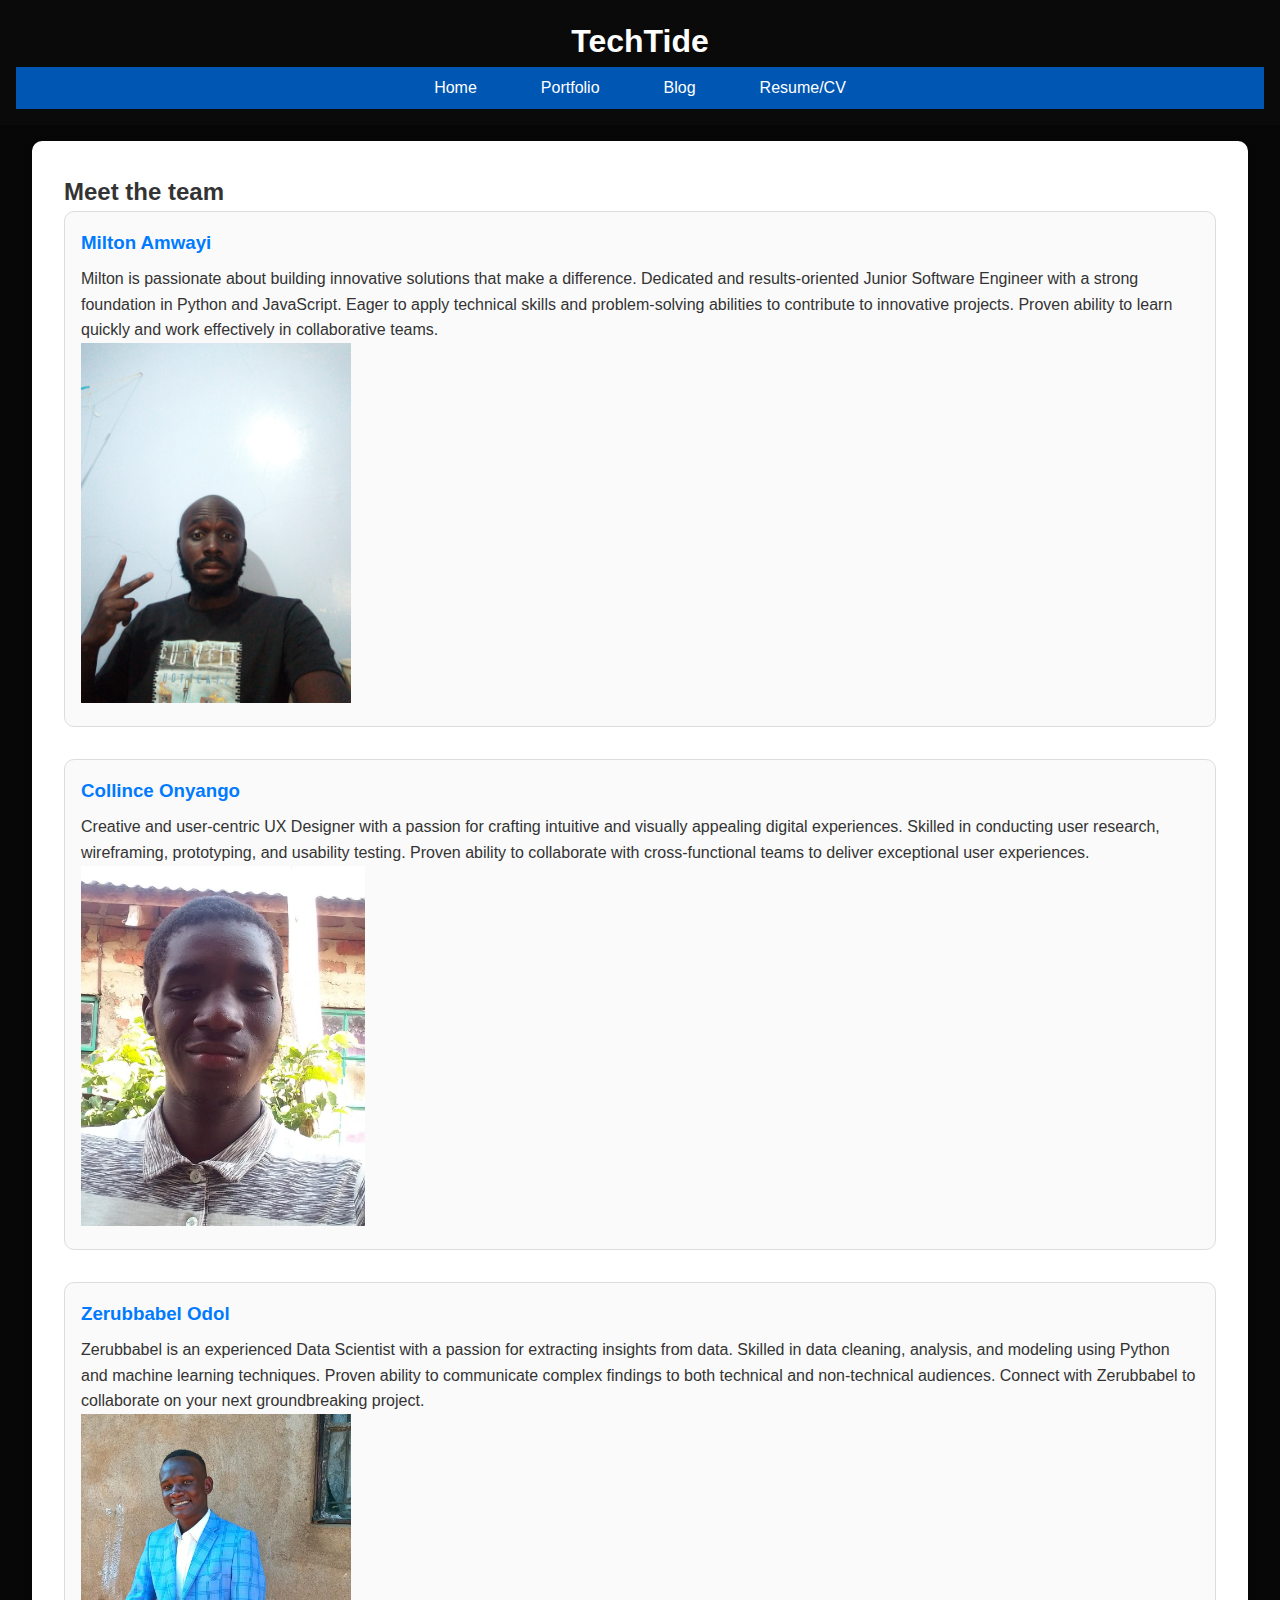
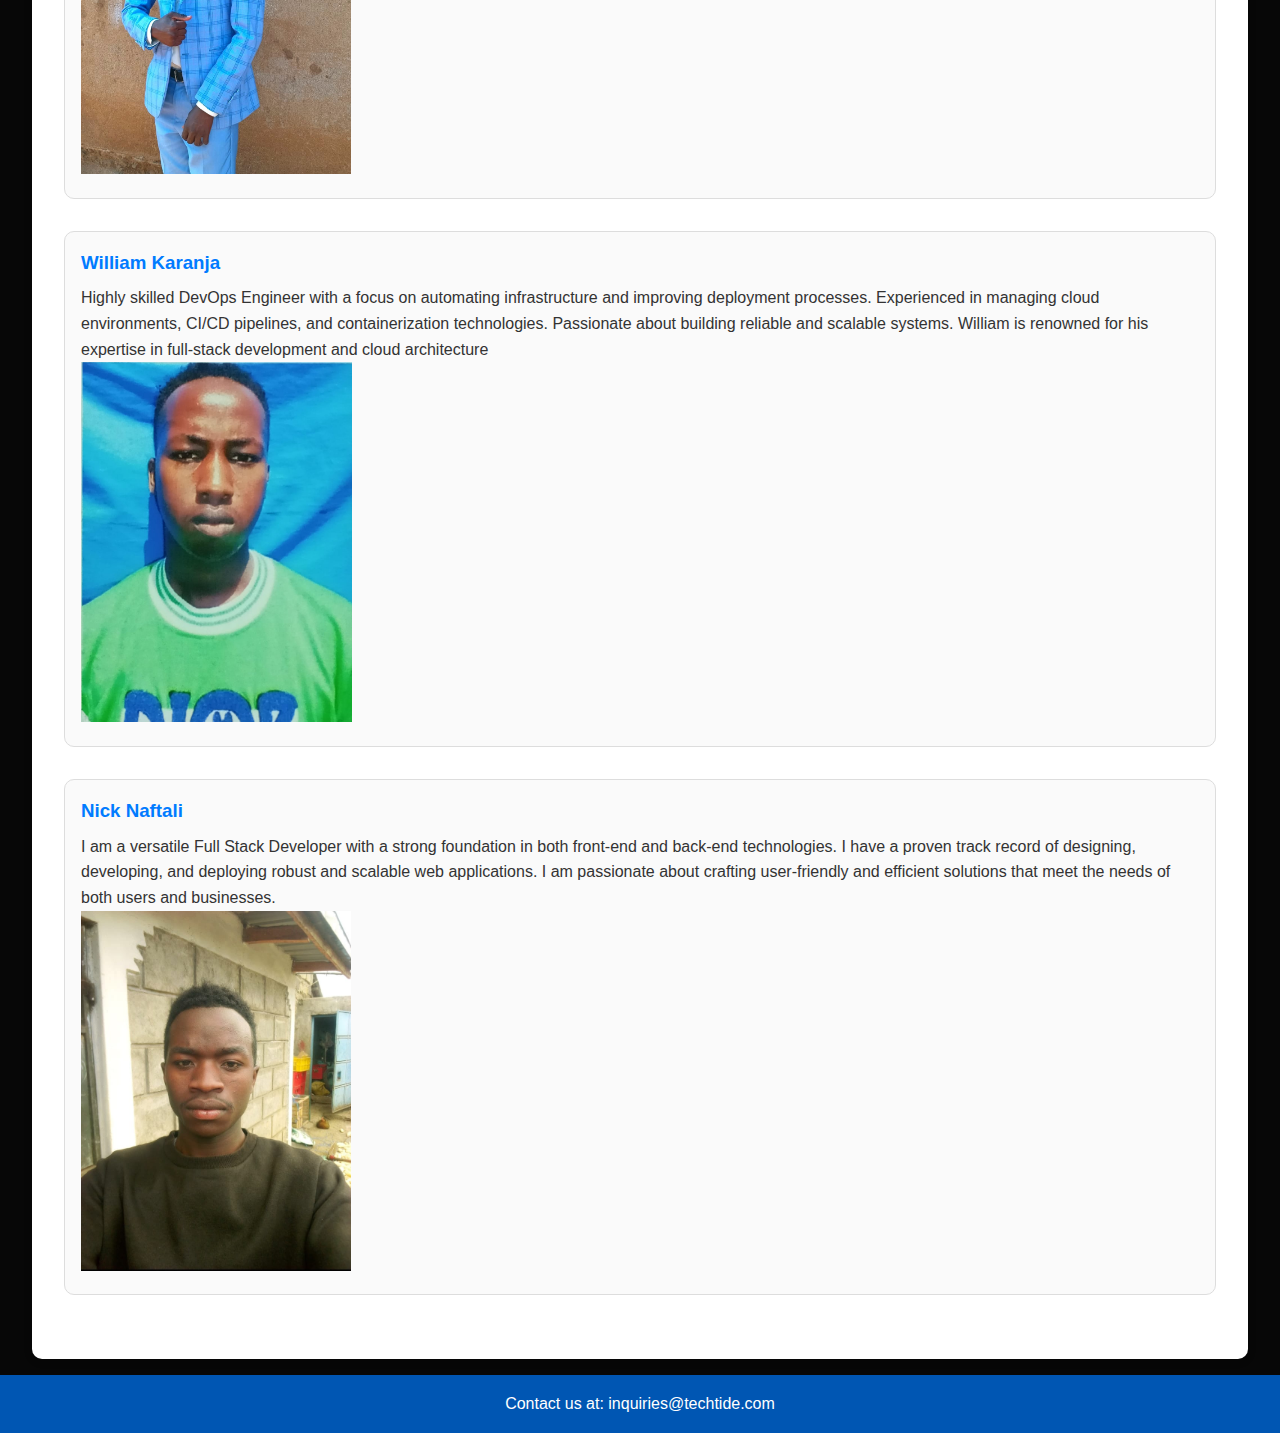
<file: classProject-draft001/index.html>
<!DOCTYPE html>
<html lang="en">
<head>
    <meta charset="UTF-8">
    <meta name="viewport" content="width=device-width, initial-scale=1.0">
    <title>Home</title>
    <link rel="stylesheet" href="css/styles.css">
</head>
<body>
    <header>
        <h1>TechTide</h1>
        <nav>
            <ul>
                <li><a href="index.html">Home</a></li>
                <li><a href="portfolio.html">Portfolio</a></li>
                <li><a href="blog.html">Blog</a></li>
                <li><a href="resume.html">Resume/CV</a></li>
            </ul>
        </nav>
    </header>
    <section>
        <h2>Meet the team</h2>
        <div class="team-member">
            <h3>Milton Amwayi</h3>
            <p>
                Milton is passionate about building innovative solutions that make a difference. Dedicated and results-oriented Junior Software Engineer with a strong foundation in Python and JavaScript. Eager to apply technical skills and problem-solving abilities to contribute to innovative projects. Proven ability to learn quickly and work effectively in collaborative teams.
            </p>
            <img src="images/001-milton.jpeg" alt="Milton" width="" height="360">
        </div>

        <div class="team-member">
            <h3>Collince Onyango</h3>
            <p>
                Creative and user-centric UX Designer with a passion for crafting intuitive and visually appealing digital experiences. Skilled in conducting user research, wireframing, prototyping, and usability testing. Proven ability to collaborate with cross-functional teams to deliver exceptional user experiences.
            </p>
            <img src="images/002-collince onyango.jpeg" alt="collinceonyango" width="" height="360">
        </div>

        <div class="team-member">
            <h3>Zerubbabel Odol</h3>
            <p>
                Zerubbabel is an experienced Data Scientist with a passion for extracting insights from data. Skilled in data cleaning, analysis, and modeling using Python and machine learning techniques. Proven ability to communicate complex findings to both technical and non-technical audiences. Connect with Zerubbabel to collaborate on your next groundbreaking project.
            </p>
            <img src="images/004-zerubbabel odol.jpeg" alt="zerubbabelodol" width="" height="360">
        </div>

        <div class="team-member">
            <h3>William Karanja</h3>
            <p>
                Highly skilled DevOps Engineer with a focus on automating infrastructure and improving deployment processes. Experienced in managing cloud environments, CI/CD pipelines, and containerization technologies. Passionate about building reliable and scalable systems. William is renowned for his expertise in full-stack development and cloud architecture
            </p>
            <img src="images/003-william karanja.jpeg" alt="williamkaranja" width="" height="360">
        </div>
        
        <div class="team-member">
            <h3>Nick Naftali</h3>
            <p>
                I am a versatile Full Stack Developer with a strong foundation in both front-end and back-end technologies. I have a proven track record of designing, developing, and deploying robust and scalable web applications. I am passionate about crafting user-friendly and efficient solutions that meet the needs of both users and businesses.
            </p>
            <img src="images/005-nick naftali.jpeg" alt="nicknaftali" width="" height="360">
        </div>
        <!-- Add more members as needed -->
    </section>
    <footer>
        <p>Contact us at: inquiries@techtide.com</p>
    </footer>
</body>
</html>
</file>
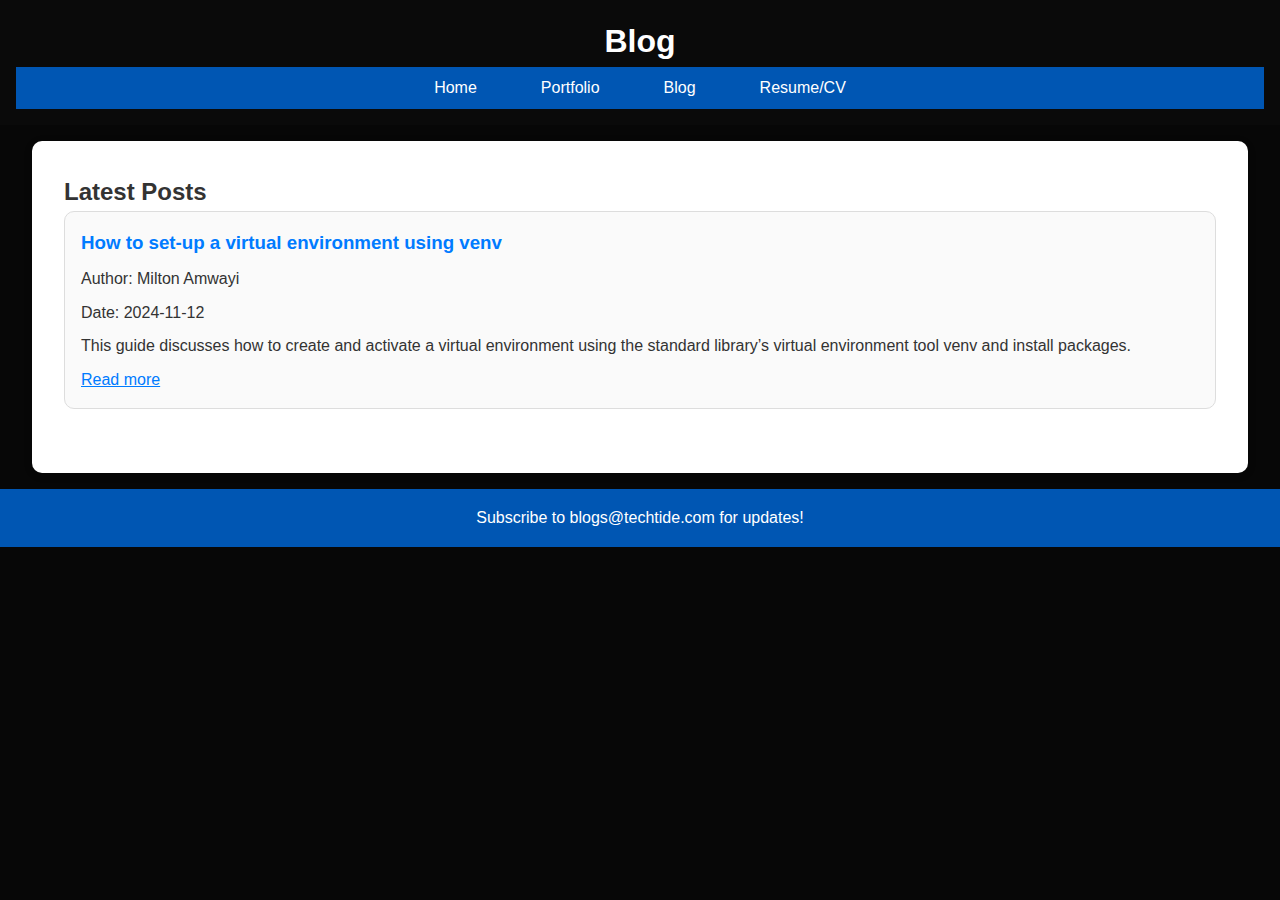
<file: classProject-draft001/blog.html>
<!DOCTYPE html>
<html lang="en">
<head>
    <meta charset="UTF-8">
    <meta name="viewport" content="width=device-width, initial-scale=1.0">
    <title>Blog</title>
    <link rel="stylesheet" href="css/styles.css">
</head>
<body>
    <header>
        <h1>Blog</h1>
        <nav>
            <ul>
                <li><a href="index.html">Home</a></li>
                <li><a href="portfolio.html">Portfolio</a></li>
                <li><a href="blog.html">Blog</a></li>
                <li><a href="resume.html">Resume/CV</a></li>
            </ul>
        </nav>
    </header>
    <section>
        <h2>Latest Posts</h2>
        <article>
            <h3>How to set-up a virtual environment using venv</h3>
            <p>Author: Milton Amwayi</p>
            <p>Date: 2024-11-12</p>
            <p>
                This guide discusses how to create and activate a virtual environment 
                using the standard library’s virtual environment tool venv and install packages.
            </p>
            <a href="blogs/001-How to set-up a virtual environment using venv.html">Read more</a>
        </article>
        <!-- Repeat for other posts -->
    </section>
    <footer>
        <p>Subscribe to blogs@techtide.com for updates!</p>
    </footer>
</body>
</html>
</file>
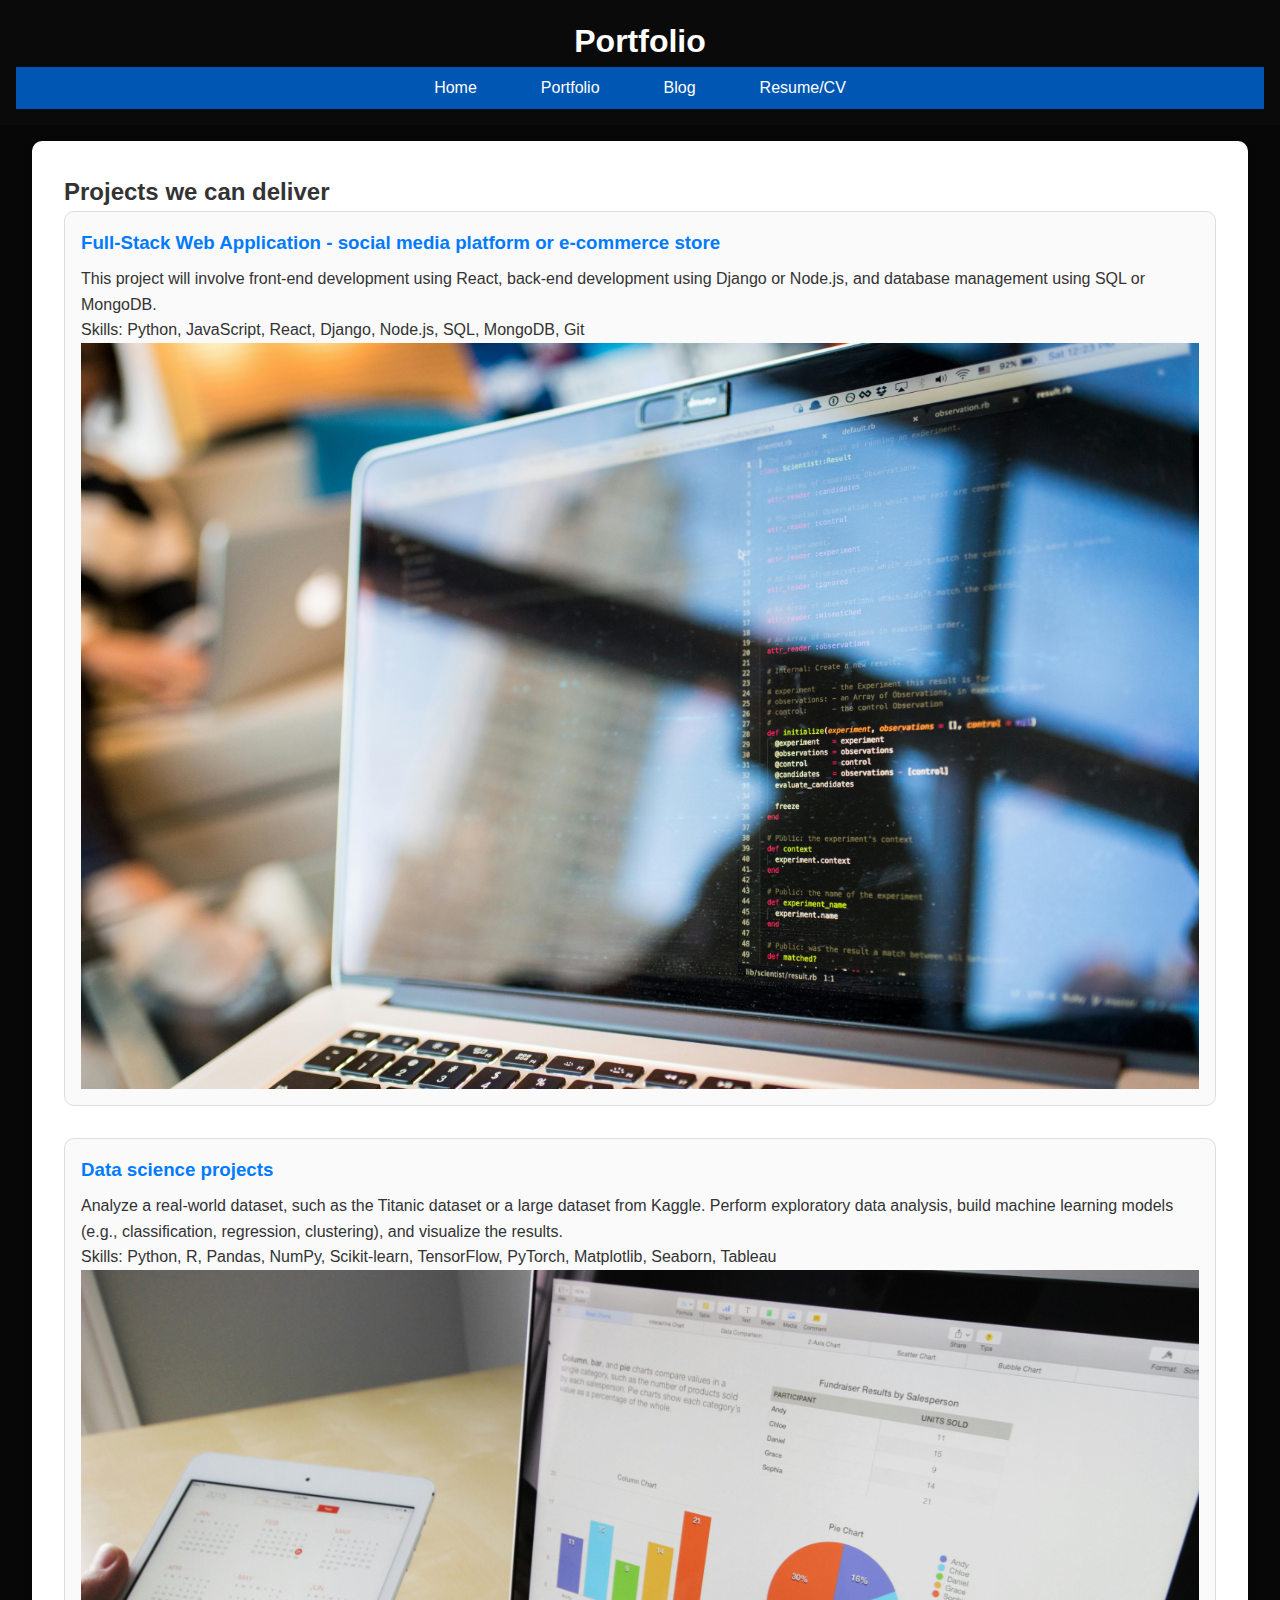
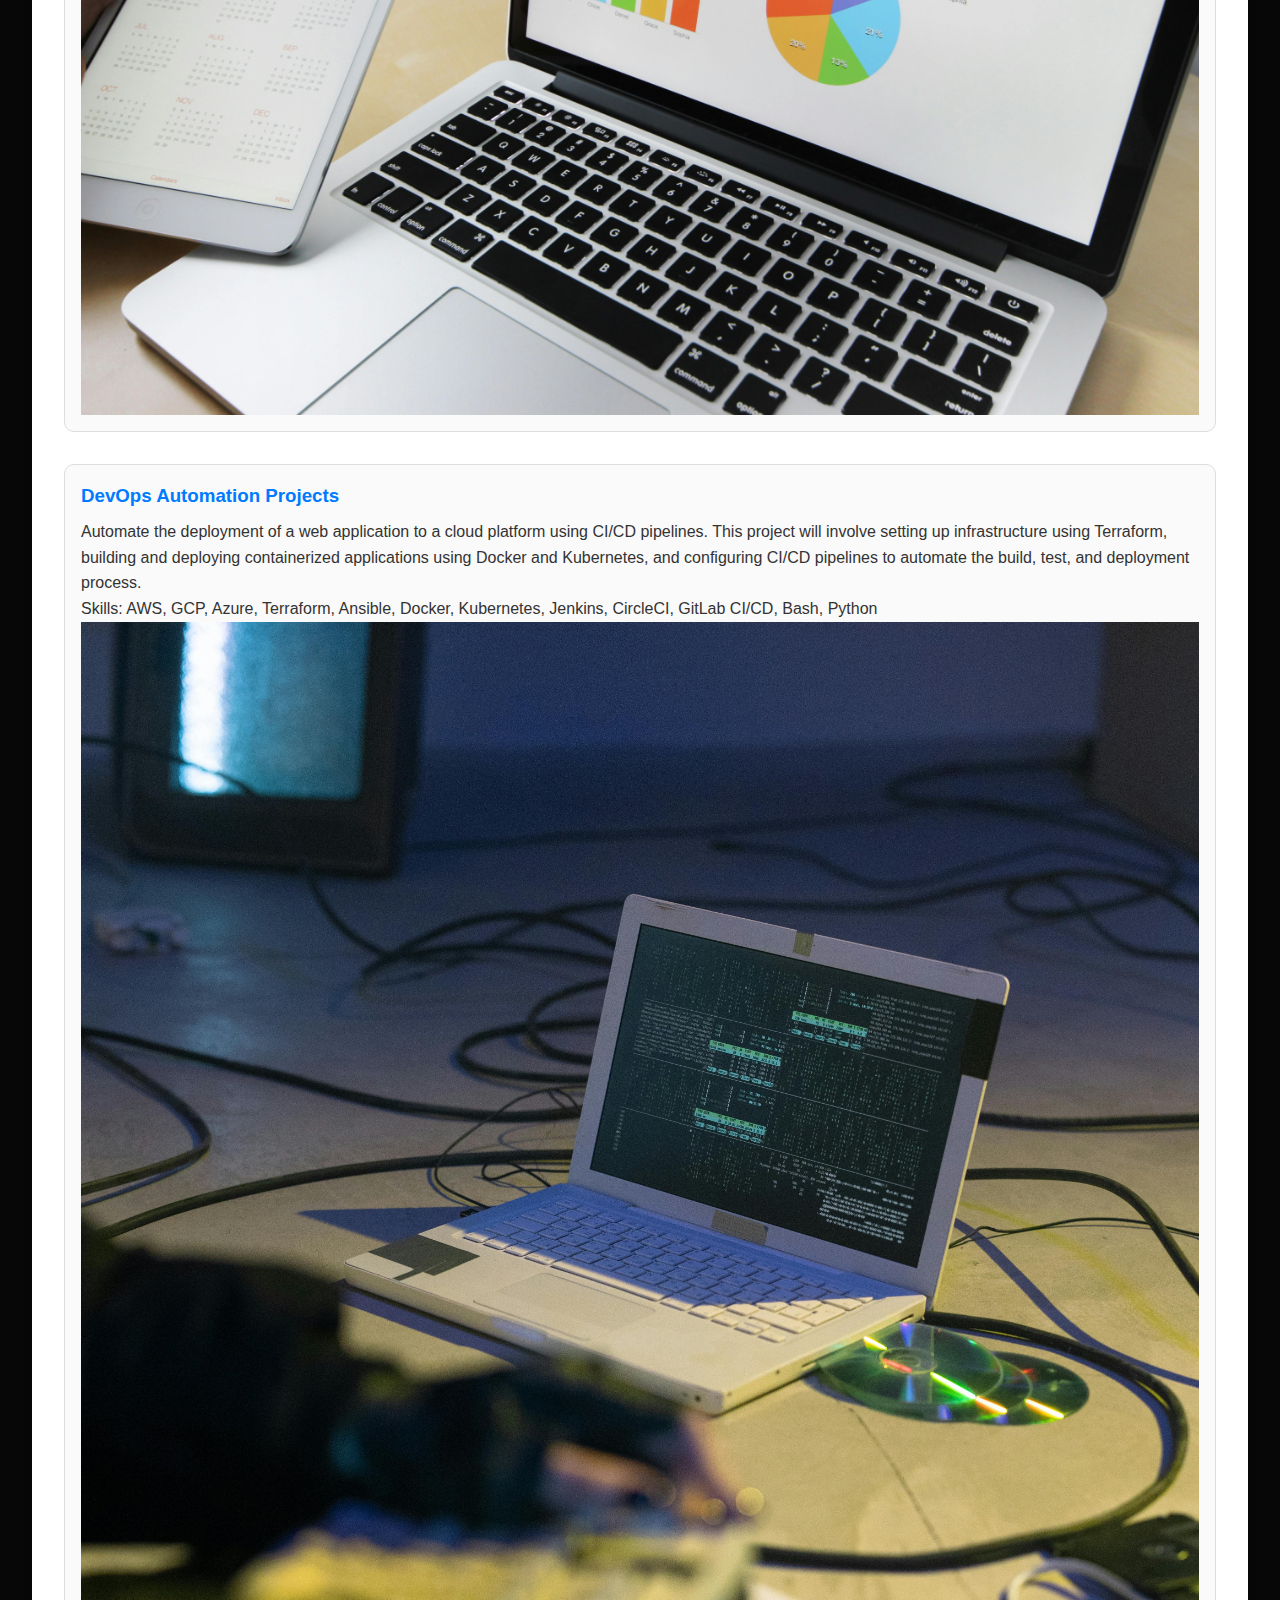
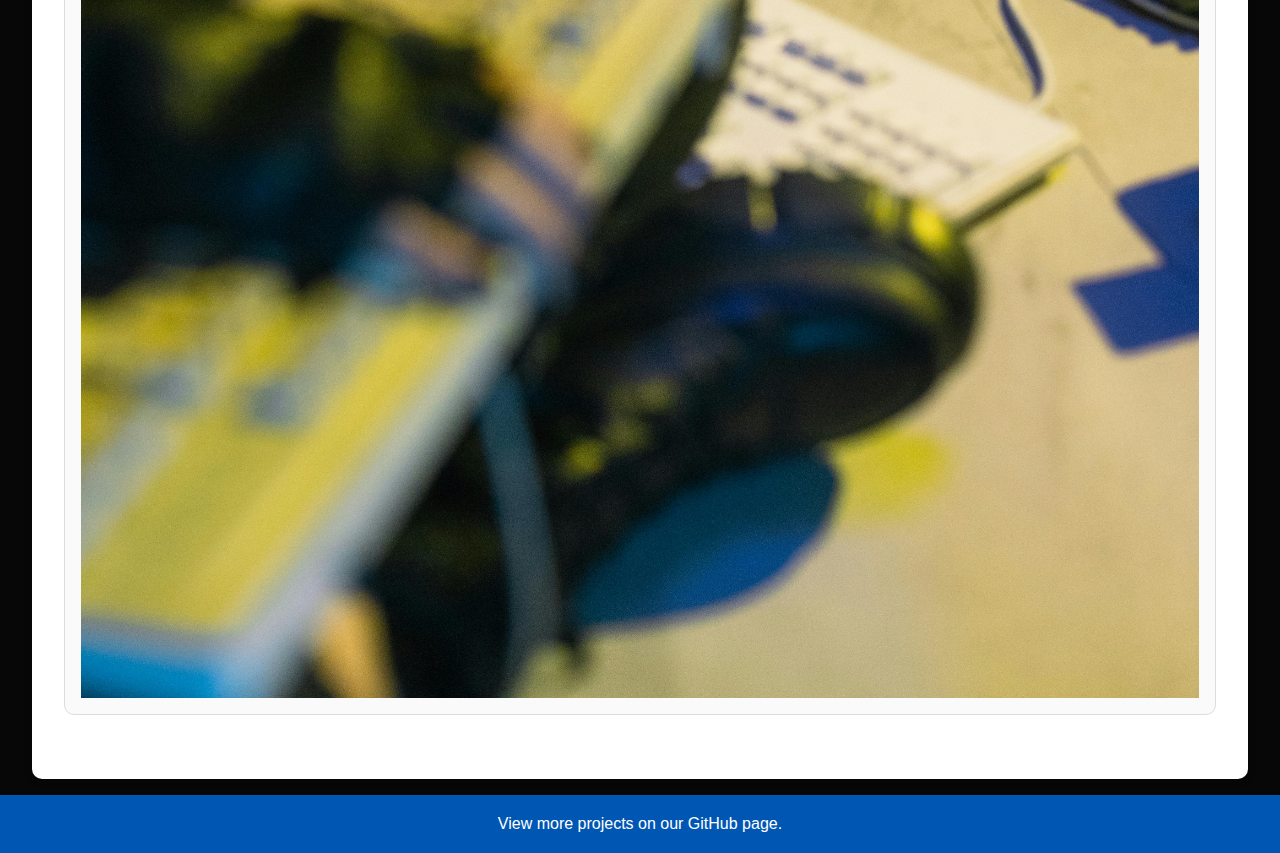
<file: classProject-draft001/portfolio.html>
<title>Project Portfolio</title>
<!DOCTYPE html>
<html lang="en">
<head>
    <meta charset="UTF-8">
    <meta name="viewport" content="width=device-width, initial-scale=1.0">
    <title>Portfolio</title>
    <link rel="stylesheet" href="css/styles.css">
</head>
<body>
    <header>
        <h1>Portfolio</h1>
        <nav>
            <ul>
                <li><a href="index.html">Home</a></li>
                <li><a href="portfolio.html">Portfolio</a></li>
                <li><a href="blog.html">Blog</a></li>
                <li><a href="resume.html">Resume/CV</a></li>
            </ul>
        </nav>
    </header>
    <section>
        <h2>Projects we can deliver</h2>
        <div class="portfolio-item">
            <h3>Full-Stack Web Application - social media platform or e-commerce store</h3>
            <p>
                This project will involve front-end development using React, back-end development using Django or Node.js, and database management using SQL or MongoDB.
            </p>
            <p>
                Skills: Python, JavaScript, React, Django, Node.js, SQL, MongoDB, Git
            </p>
            <img src="portfolio/pexels-divinetechygirl-1181271.jpg" alt="Project image">
        </div>
        <!-- Repeat for other projects -->
        <div class="portfolio-item">
            <h3>Data science projects</h3>
            <p>
                Analyze a real-world dataset, such as the Titanic dataset or a large dataset from Kaggle. Perform exploratory data analysis, build machine learning models (e.g., classification, regression, clustering), and visualize the results.
            </p>
            <p>
                Skills: Python, R, Pandas, NumPy, Scikit-learn, TensorFlow, PyTorch, Matplotlib, Seaborn, Tableau
            </p>
            <img src="portfolio/pexels-pixabay-265087.jpg" alt="Project image">
        </div>
        <div class="portfolio-item">
            <h3>DevOps Automation Projects</h3>
            <p>
                Automate the deployment of a web application to a cloud platform using CI/CD pipelines. This project will involve setting up infrastructure using Terraform, building and deploying containerized applications using Docker and Kubernetes, and configuring CI/CD pipelines to automate the build, test, and deployment process.
            </p>
            <p>
                Skills: AWS, GCP, Azure, Terraform, Ansible, Docker, Kubernetes, Jenkins, CircleCI, GitLab CI/CD, Bash, Python
            </p>
            <img src="portfolio/pexels-cottonbro-8720270.jpg" alt="Project image">
        </div>


    </section>
    <footer>
        <p>View more projects on our GitHub page.</p>
    </footer>
</body>
</html>
<!--
<div class="topnav">
  <a class="active" href="home">home</a>
   <a href="#news">News</a>
   <a href="#contact">Contact</a>
   <a href="#about">About</a>      
 </div>
   <div class="hero-image">
  <div class="hero-text">
      <h1>I am Collince Onyango</h1>
      <p>And I'm designer</p>
      <button>Hire me</button>
    </div>
</div>
-->
</file>
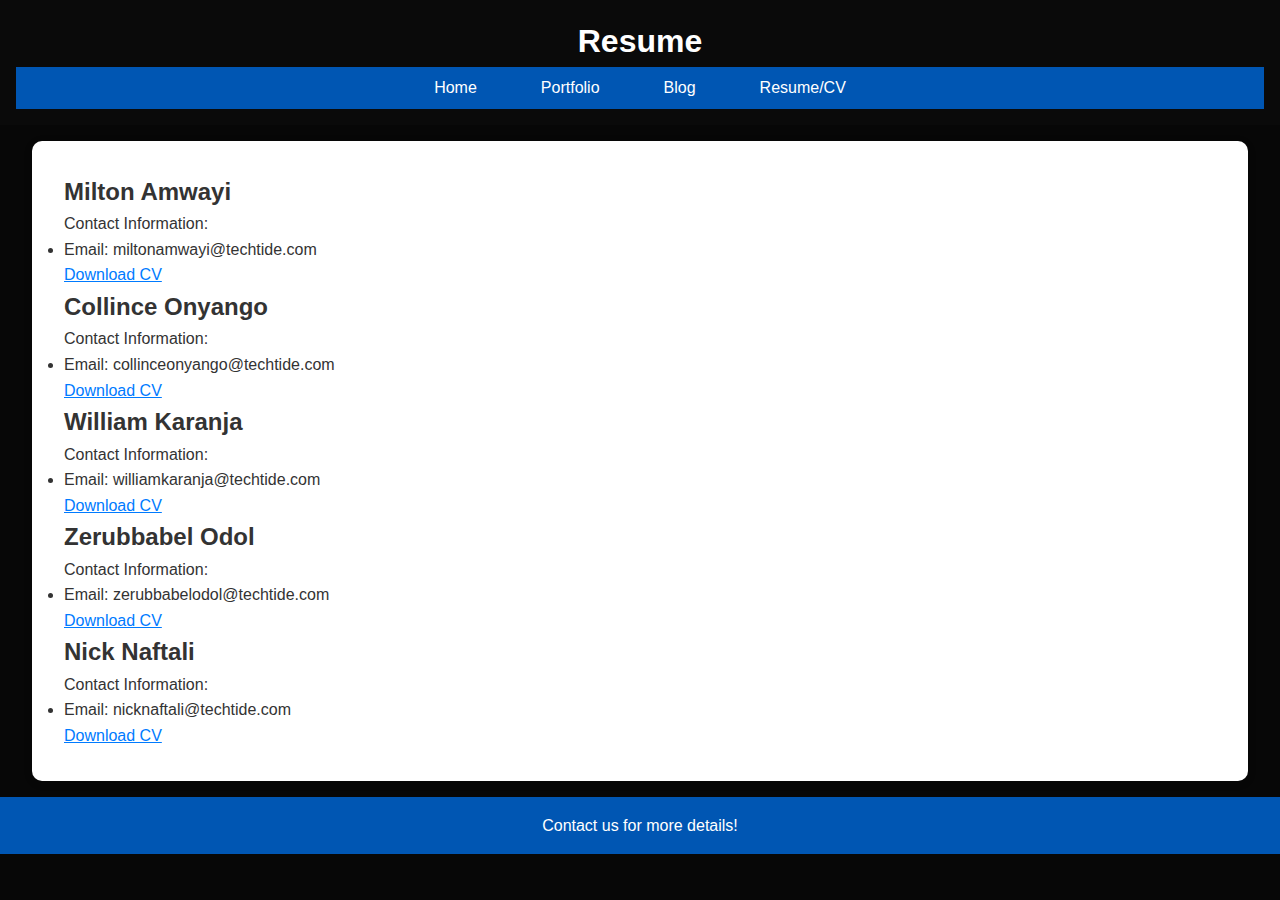
<file: classProject-draft001/resume.html>
<!DOCTYPE html>
<html lang="en">
<head>
    <meta charset="UTF-8">
    <meta name="viewport" content="width=device-width, initial-scale=1.0">
    <title>Resume/CV</title>
    <link rel="stylesheet" href="css/styles.css">
</head>
<body>
    <header>
        <h1>Resume</h1>
        <nav>
            <ul>
                <li><a href="index.html">Home</a></li>
                <li><a href="portfolio.html">Portfolio</a></li>
                <li><a href="blog.html">Blog</a></li>
                <li><a href="resume.html">Resume/CV</a></li>
            </ul>
        </nav>
    </header>
    <section>
        <h2>Milton Amwayi</h2>
        <p>Contact Information:</p>
        <ul>
            <li>Email: miltonamwayi@techtide.com</li>
            <!--<li>Mobile: +254740254753</li>-->
        </ul>
        <p><a href="resume/001.pdf" download>Download CV</a></p>
        <!-- Repeat for other members -->

        <h2>Collince Onyango</h2>
        <p>Contact Information:</p>
        <ul>
            <li>Email: collinceonyango@techtide.com</li>
        </ul>
        <p><a href="resume/002.pdf" download>Download CV</a></p>

        <h2>William Karanja</h2>
        <p>Contact Information:</p>
        <ul>
            <li>Email: williamkaranja@techtide.com</li>
        </ul>
        <p><a href="resume/003-william.pdf" download>Download CV</a></p>

        <h2>Zerubbabel Odol</h2>
        <p>Contact Information:</p>
        <ul>
            <li>Email: zerubbabelodol@techtide.com</li>
        </ul>
        <p><a href="resume/004-zerubbabel.pdf" download>Download CV</a></p>

        <h2>Nick Naftali</h2>
        <p>Contact Information:</p>
        <ul>
            <li>Email: nicknaftali@techtide.com</li>
        </ul>
        <p><a href="resume/005-nick.pdf" download>Download CV</a></p>
    </section>
    <footer>
        <p>Contact us for more details!</p>
    </footer>
</body>
</html>
</file>
<file: classProject-draft001/css/styles.css>
/* Basic Reset */
* {
    margin: 0;
    padding: 0;
    box-sizing: border-box;
}

/* General Styles */
body {
    font-family: 'Arial', sans-serif;
    line-height: 1.6;
    background-color: #070707;
    color: #333;
}

/* Header and Navigation */
header {
    background-color: #0a0a0a;
    color: #fff;
    padding: 1rem;
    text-align: center;
}

nav ul {
    display: flex;
    justify-content: center;
    list-style: none;
    background-color: #0056b3;
    padding: 0.5rem;
}

nav ul li {
    margin: 0 1rem;
}

nav ul li a {
    color: #fff;
    text-decoration: none;
    padding: 0.5rem 1rem;
    transition: background 0.3s;
}

nav ul li a:hover {
    background-color: #004085;
    border-radius: 5px;
}

/* Main Sections */
section {
    padding: 2rem;
    margin: 1rem 2rem;
    background-color: #fff;
    border-radius: 10px;
    box-shadow: 0 2px 10px rgba(0, 0, 0, 0.1);
}

/* Team Members and Portfolio Items */
.team-member, .portfolio-item, article {
    margin-bottom: 2rem;
    padding: 1rem;
    border: 1px solid #ddd;
    border-radius: 10px;
    background-color: #fafafa;
}

.portfolio-item img
{
    width: 100%;
    height: auto;
    max-width: 100%;
}

.team-member h3, .portfolio-item h3, article h3 {
    margin-bottom: 0.5rem;
    color: #007BFF;
}

/* Blog Section */
article p {
    margin-bottom: 0.5rem;
}

/* Footer */
footer {
    text-align: center;
    background-color: #0056b3;
    color: #fff;
    padding: 1rem 0;
}

/* Buttons and Links */
a {
    color: #007BFF;
    text-decoration: underline;
}

a:hover {
    text-decoration: none;
}

/* Responsive Design */
@media (max-width: 768px) {
    nav ul {
        flex-direction: column;
    }

    section {
        margin: 1rem;
    }
}
</file>
